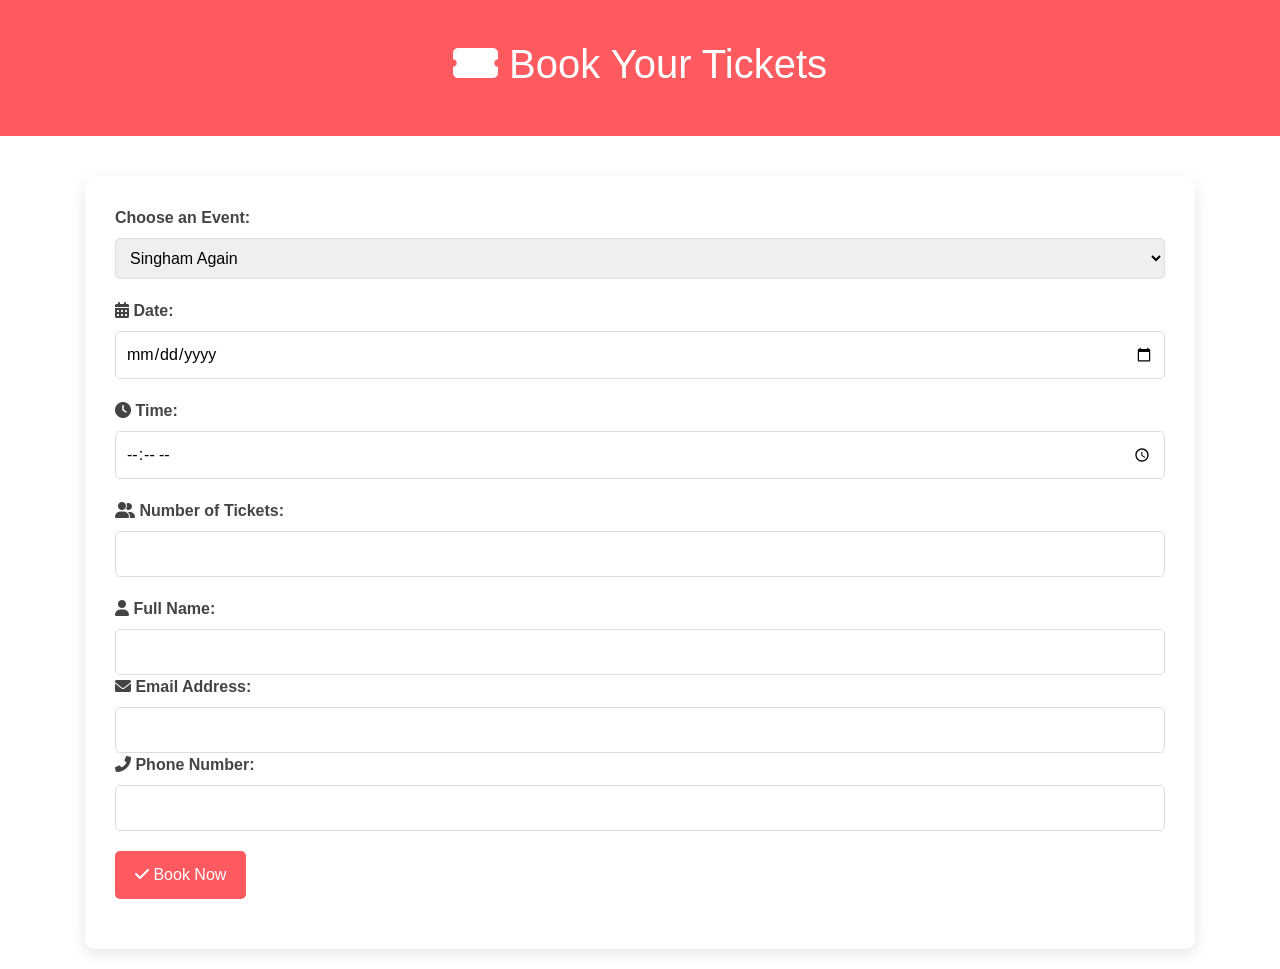
<file: ticket.html>
<!DOCTYPE html>
<html lang="en">
<head>
  <meta charset="UTF-8">
  <meta name="viewport" content="width=device-width, initial-scale=1.0">
  <title>Event Ticket Booking</title>
  <link rel="icon" href="https://cdn-icons-png.flaticon.com/512/2558/2558944.png" type="image/x-icon">
  <link rel="stylesheet" href="ticket.css">
  <link href="https://fonts.googleapis.com/css2?family=Poppins:wght@400;600&display=swap" rel="stylesheet">
  <link rel="stylesheet" href="https://cdnjs.cloudflare.com/ajax/libs/font-awesome/6.0.0-beta3/css/all.min.css">
  <link rel="stylesheet" href="https://cdn.jsdelivr.net/npm/bootstrap@4.5.3/dist/css/bootstrap.min.css" integrity="sha384-TX8t27EcRE3e/ihU7zmQxVncDAy5uIKz4rEkgIXeMed4M0jlfIDPvg6uqKI2xXr2" crossorigin="anonymous">
</head>
<body>
  <header>
    <div class="container">
      <h1><i class="fas fa-ticket-alt"></i> Book Your Tickets</h1>
    </div>
  </header>

  <main>
    <div class="container">
      <form id="booking-form">
        <!-- Event Selection -->
        <section class="form-section">
            <label for="event">Choose an Event:</label>
            <select id="event" name="event" required>
              <optgroup label="Movies">
                <option value="singham-again">Singham Again</option>
                <option value="bhool-bhulaiya-3">Bhool Bhulaiya 3</option>
                <option value="stree-2">Stree 2</option>
                <option value="venom">Venom</option>
                <option value="jigra">Jigra</option>
                <option value="phulvanti">Phulvanti</option>
              </optgroup>
              <optgroup label="Concerts">
                <option value="concert-a">Jubin Nautiyal</option>
                <option value="concert-b">Shankar Mahadevan</option>
                <option value="concert-b">Mahesh Kale</option>
                <option value="concert-b">Kailash Kher</option>
                <option value="concert-b">Krishna Das</option>
              </optgroup>
              <optgroup label="Stand-up Comedy">
                <option value="standup-comedian-a">All Star Standup Comedy</option>
                <option value="standup-comedian-b">Jo Bolta Hai Wahi Hota Hai</option>
                <option value="standup-comedian-b">Bhumi Putra - Marathi Standup Comedy Show</option>
                <option value="standup-comedian-b">Zakir Khan Live</option>
                <option value="standup-comedian-b">Trigger Entertainment Standup</option>
                <option value="standup-comedian-b">Oriole Entertainment Standup</option>
              </optgroup>
              <optgroup label="Entertainment">
                <option value="entertainment-show-a">Tikuji-ni-wadi, Thane</option>
                <option value="entertainment-show-b">Spooky Carnival at Jio World Drive</option>
                <option value="entertainment-show-b">Masti Ki Baarish at Imagicaa</option>
                <option value="entertainment-show-b">Bollywood Park Mumbai</option>
                <option value="entertainment-show-b">Snow Kingdom Amchi Switzerland</option>
                <option value="entertainment-show-b">Fountain of Joy at Dhirubhai Ambani Square</option>
              </optgroup>
              <optgroup label="Sports">
                <option value="sports-event-a">Pro Kabaddi League Season 11</option>
                <option value="sports-event-b">Pro Kabaddi: Telugu Titans vs UP Yoddhas</option>
                <option value="sports-event-b">Mumbai City FC vs Odisha FC</option>
                <option value="sports-event-b">Mumbai Green Marathon</option>
                <option value="sports-event-b">Pro Kabaddi: Bengaluru Bulls vs Gujarat Titans</option>
                <option value="sports-event-b">Chess Blitz Championship - Online for All Ages</option>
              </optgroup>
            </select>
          </section>

        <!-- Date and Time Selection -->
        <section class="form-section">
          <label for="date"><i class="fas fa-calendar-alt"></i> Date:</label>
          <input type="date" id="date" name="date" required>
        </section>

        <section class="form-section">
          <label for="time"><i class="fas fa-clock"></i> Time:</label>
          <input type="time" id="time" name="time" required>
        </section>

        <!-- Seat Selection -->
        <section class="form-section">
          <label for="seats"><i class="fas fa-user-friends"></i> Number of Tickets:</label>
          <input type="number" id="seats" name="seats" min="1" max="10" required>
        </section>

        <!-- Personal Information -->
        <section class="form-section">
          <label for="name"><i class="fas fa-user"></i> Full Name:</label>
          <input type="text" id="name" name="name" required>

          <label for="email"><i class="fas fa-envelope"></i> Email Address:</label>
          <input type="email" id="email" name="email" required>

          <label for="phone"><i class="fas fa-phone-alt"></i> Phone Number:</label>
          <input type="tel" id="phone" name="phone" required>
        </section>

        <!-- Submit Button -->
        <section class="form-section">
          <button type="submit" class="submit-btn"><i class="fas fa-check"></i> Book Now</button>
        </section>
      </form>

      <!-- Confirmation Message -->
      <div id="confirmation" class="confirmation hidden">
        <h2>Thank you for booking!</h2>
        <p>Your tickets have been reserved. We will send you a confirmation email shortly.</p>
      <h4><b>Online Payment</b></h4>
      <p> <b>Contact :</b> +91 XXXXXXXXXX</p>
        <button class="btn btn-primary" onclick="window.location.href='/manup-master/index.html';">Home</button>
      </div>
    </div>
  </main>

  <script>
    document.getElementById("booking-form").addEventListener("submit", function(event) {
        event.preventDefault();
      
        document.getElementById("booking-form").style.display = 'none';
        const confirmation = document.getElementById("confirmation");
        confirmation.classList.remove("hidden");
        confirmation.style.opacity = 0;
      
        setTimeout(() => {
          confirmation.style.opacity = 1;
          confirmation.style.transition = "opacity 0.5s ease-in-out";
        }, 100);
      });
      
  </script>
</body>
</html>
</file>
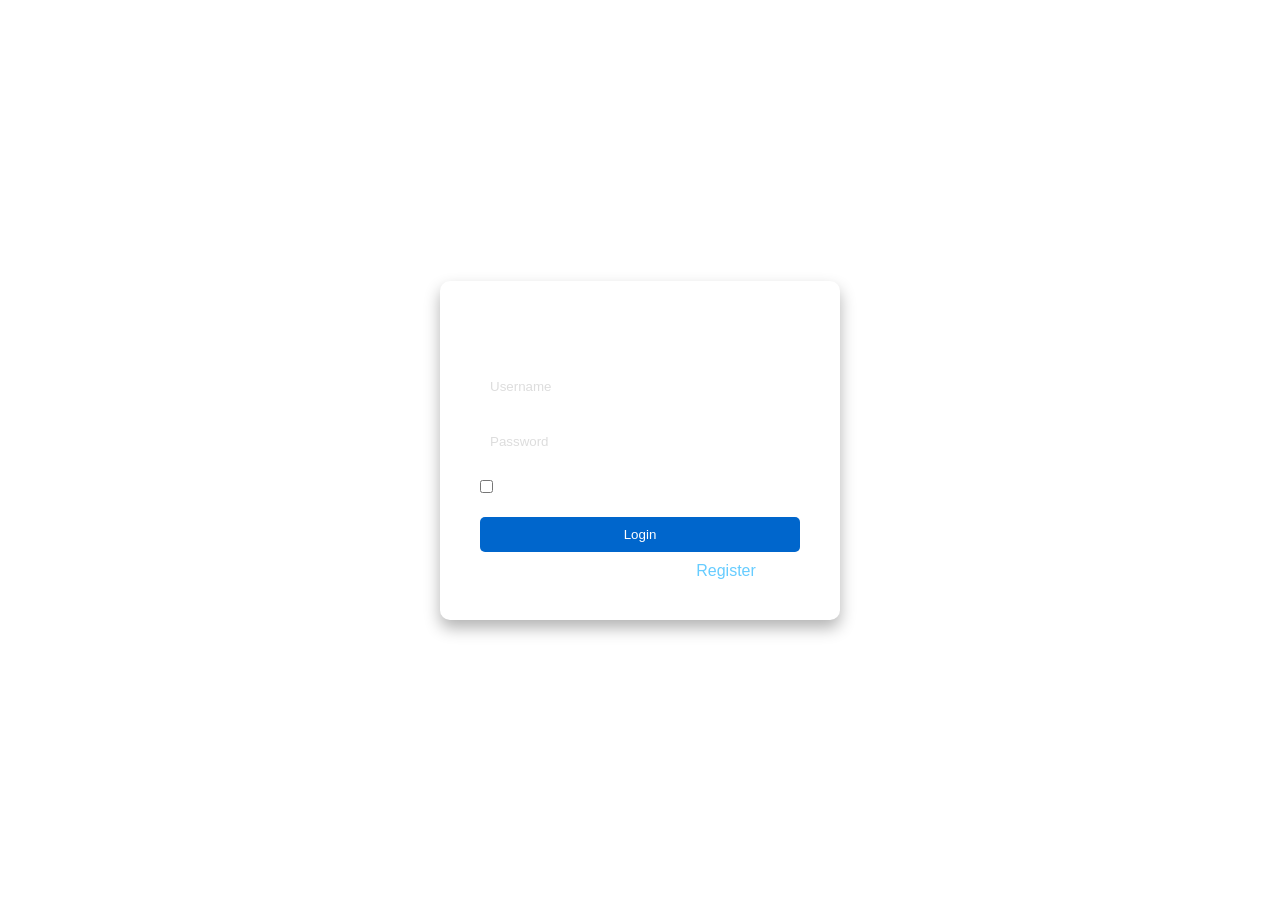
<file: Login/login.html>
<!DOCTYPE html>
<html lang="en">

<head>
    <meta charset="UTF-8">
    <meta name="viewport" content="width=device-width, initial-scale=1.0">
    <title>Admin Login</title>
    <link rel="icon" href="https://cdn-icons-png.flaticon.com/512/2558/2558944.png" type="image/x-icon">
    <style>
        /* Global Styles */
        * {
            margin: 0;
            padding: 0;
            box-sizing: border-box;
            font-family: Arial, sans-serif;
        }
        body {
            background-image: url('https://png.pngtree.com/thumb_back/fw800/background/20240703/pngtree-event-management-outdoor-background-image_15934727.jpg');
            /* Background image */
            background-size: cover;
            background-position: center;
            height: 100vh;
            display: flex;
            justify-content: center;
            align-items: center;
        }
        /* Container for form */
        .form-container {
            background: rgba(255, 255, 255, 0.1);
            /* Slight transparency */
            backdrop-filter: blur(10px);
            /* Blur background effect */
            border-radius: 10px;
            padding: 40px;
            max-width: 400px;
            width: 100%;
            box-shadow: 0px 8px 16px rgba(0, 0, 0, 0.3);
        }
        h2 {
            text-align: center;
            margin-bottom: 20px;
            color: #fff;
        }
        .input-box {
            position: relative;
            margin-bottom: 20px;
        }

        .input-box input {
            width: 100%;
            padding: 10px;
            background: rgba(255, 255, 255, 0.2);
            border: none;
            border-radius: 5px;
            color: #fff;
        }

        .input-box input::placeholder {
            color: #ddd;
        }

        .input-box i {
            position: absolute;
            right: 10px;
            top: 50%;
            transform: translateY(-50%);
            color: #fff;
        }

        .remember-forgot {
            display: flex;
            justify-content: space-between;
            color: #fff;
            margin-bottom: 20px;
        }

        .remember-forgot a {
            color: #ddd;
            text-decoration: none;
        }

        .remember-forgot input {
            margin-right: 5px;
        }

        .btn {
            width: 100%;
            padding: 10px;
            background-color: #0066cc;
            color: #fff;
            border: none;
            border-radius: 5px;
            cursor: pointer;
            transition: background-color 0.3s ease;
        }

        .btn:hover {
            background-color: #005bb5;
        }

        .register-link {
            text-align: center;
            color: #fff;
            margin-top: 10px;
        }

        .register-link a {
            color: #66ccff;
            text-decoration: none;
        }

        .register-link a:hover {
            text-decoration: underline;
        }

        #errorMessage {
            text-align: center;
            margin-top: 10px;
            font-size: 14px;
            color: red;
        }
    </style>

    <script>
        // Hardcoded admin credentials (Only for client-side demonstration, not for production use)
        const ADMIN_USERNAME = "admin";
        const ADMIN_PASSWORD = "admin123";

        function validateLogin(event) {
            event.preventDefault();  // Prevent form submission

            const username = document.getElementById("username").value;
            const password = document.getElementById("password").value;

            // Check if credentials are correct
            if (username === ADMIN_USERNAME && password === ADMIN_PASSWORD) {
                // Redirect to admin page if login is successful
                window.location.href = "/manup-master/index.html";
            } else {
                // Display an error message if login fails
                document.getElementById("errorMessage").textContent = "Incorrect username or password!";
            }
        }
    </script>
</head>

<body>

    <!-- Form container with blur background -->
    <div class="form-container">
        <h2>Customer Login</h2>
        <form onsubmit="validateLogin(event)">
            <div class="input-box">
                <input type="text" id="username" name="username" placeholder="Username" required>
                <i class='bx bxs-user'></i> <!-- Icon (add your own icon if needed) -->
            </div>
            <div class="input-box">
                <input type="password" id="password" name="password" placeholder="Password" required>
                <i class='bx bxs-lock-alt'></i> <!-- Icon (add your own icon if needed) -->
            </div>
            <div class="remember-forgot">
                <label><input type="checkbox"> Remember Me</label>
            </div>
            <button type="submit" class="btn">Login</button>
        </form>
        <!-- Error message for incorrect login -->
        <div id="errorMessage"></div>
        <div class="register-link">
            <p>Don't have an account? <a href="register.html">Register</a></p>
        </div>
    </div>
    
</body>

</html>
</file>
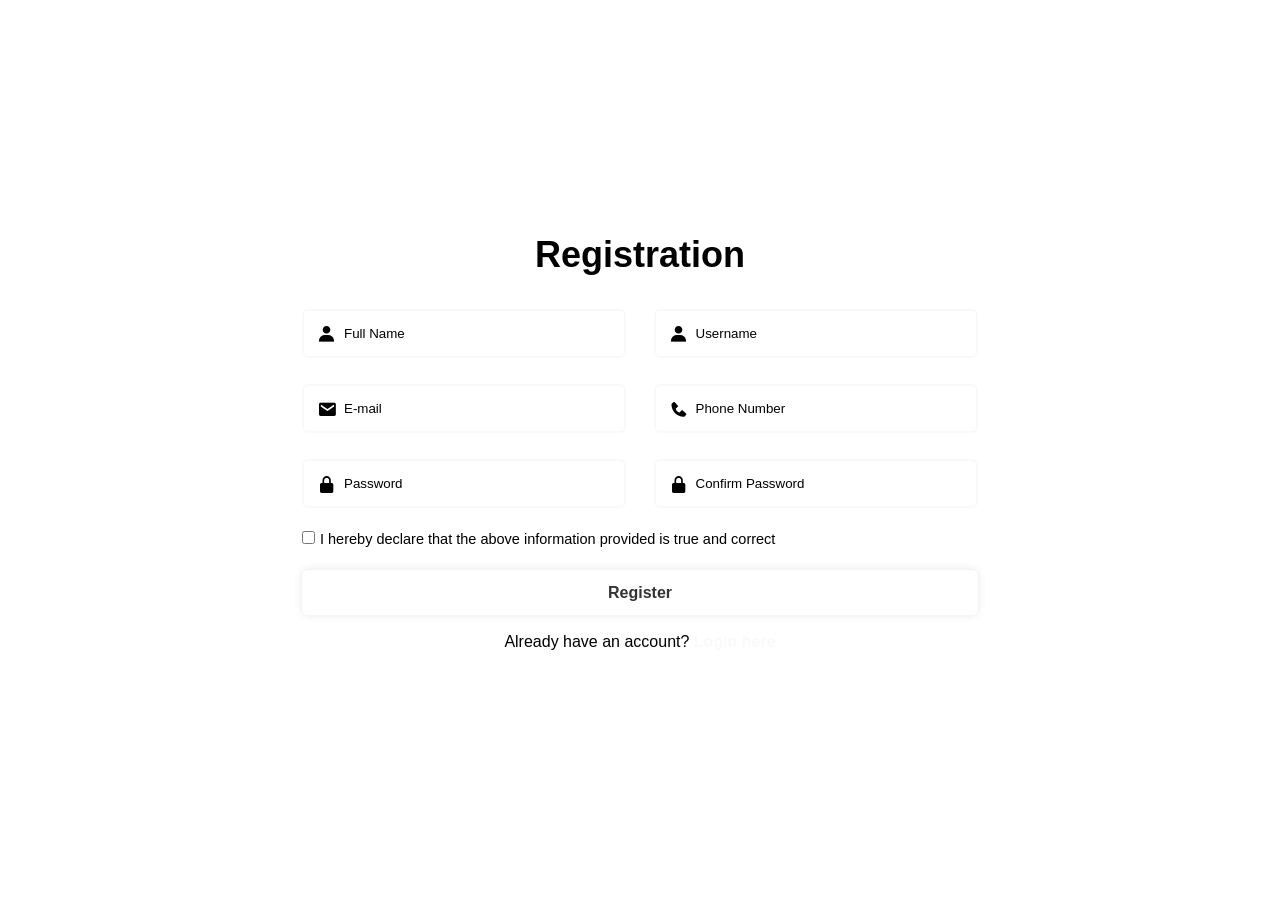
<file: Login/register.html>
<!DOCTYPE html>
<html lang="en">

<head>
    <meta charset="UTF-8">
    <meta http-equiv="X-UA-Compatible" content="IE=edge">
    <meta name="viewport" content="width=device-width, initial-scale=1.0">
    <title>Registration</title>
    <link rel="stylesheet" href="register.css">
    <link href='https://unpkg.com/boxicons@2.1.4/css/boxicons.min.css' rel='stylesheet'>
    <link rel="icon" href="https://cdn-icons-png.flaticon.com/512/2558/2558944.png" type="image/x-icon">
</head>

<body>
    <div class="wrapper">
        <form id="registrationForm" action="reg.php" method="POST">
            <h1>Registration</h1>

            <div class="input-box">
                <div class="input-field">
                    <input type="text" name="Name" placeholder="Full Name" required>
                    <i class='bx bxs-user'></i>
                </div>
                <div class="input-field">
                    <input type="text" name="username" placeholder="Username" required>
                    <i class='bx bxs-user'></i>
                </div>
            </div>
            <div class="input-box">
                <div class="input-field">
                    <input type="email" name="Email" placeholder="E-mail" required>
                    <i class='bx bxs-envelope'></i>
                </div>
                <div class="input-field">
                    <input type="number" name="Phone" placeholder="Phone Number" required>
                    <i class='bx bxs-phone'></i>
                </div>
            </div>
            <div class="input-box">
                <div class="input-field">
                    <input type="password" name="Password" placeholder="Password" required>
                    <i class='bx bxs-lock-alt'></i>
                </div>
                <div class="input-field">
                    <input type="password" name="ConfirmPassword" placeholder="Confirm Password" required>
                    <i class='bx bxs-lock-alt'></i>
                </div>
            </div>
            <label><input type="checkbox">I hereby declare that the above information provided is true and correct</label>
            <button type="submit" class="btn">Register</button>
        </form><br>
        
        <span><p class="login-text">   Already have an account? <a href="login.html">Login here</a></p></span>    
    </div>

    <script>
        document.getElementById('registrationForm').addEventListener('submit', function(event) {
            event.preventDefault(); // Prevent default form submission

            // Create FormData object
            var formData = new FormData(this);

            // Send the form data to the server using Fetch API
            fetch('reg.php', {
                method: 'POST',
                body: formData
            })
            .then(response => response.json())
            .then(data => {
                if (data.status === 'error') {
                    alert(data.message); // Show error message
                } else {
                    alert(data.message); // Show success message
                    window.location.href = 'login.html'; // Redirect to login page
                }
            })
            .catch(error => console.error('Error:', error));
        });
    </script>
</body>

</html>
</file>
<file: ticket.css>
/* General Styles */
* {
    margin: 0;
    padding: 0;
    box-sizing: border-box;
  }
  
  body {
    font-family: 'Poppins', sans-serif;
    background-color: #f4f7fb;
    color: #333;
  }
  
  h1, h2 {
    font-weight: 600;
  }
  
  .container {
    max-width: 800px;
    margin: 0 auto;
    padding: 20px;
  }
  
  header {
    background: #ff5a60;
    padding: 20px 0;
    text-align: center;
  }
  
  header h1 {
    color: white;
    font-size: 2.5rem;
  }
  
  form {
    background: white;
    padding: 30px;
    margin-top: 20px;
    border-radius: 10px;
    box-shadow: 0 5px 15px rgba(0, 0, 0, 0.1);
  }
  
  .form-section {
    margin-bottom: 20px;
  }
  
  label {
    display: block;
    margin-bottom: 8px;
    font-weight: 600;
    color: #444;
  }
  
  input, select {
    width: 100%;
    padding: 10px;
    margin-bottom: 10px;
    border: 1px solid #ddd;
    border-radius: 5px;
    font-size: 1rem;
    transition: all 0.3s ease;
  }
  
  input:focus, select:focus {
    border-color: #ff5a60;
    outline: none;
  }
  
  button.submit-btn {
    background-color: #ff5a60;
    color: white;
    padding: 12px 20px;
    border: none;
    border-radius: 5px;
    font-size: 1rem;
    cursor: pointer;
    transition: background-color 0.3s ease;
  }
  
  button.submit-btn:hover {
    background-color: #ff2f42;
  }
  
  .confirmation {
    background-color: #eaf9ea;
    border: 1px solid #c7e5c7;
    padding: 20px;
    border-radius: 10px;
    text-align: center;
  }
  
  .confirmation h2 {
    color: #2e7d32;
  }
  
  .hidden {
    display: none;
  }
  
  /* Responsive Styles */
  @media (max-width: 768px) {
    form {
      padding: 20px;
    }
  
    h1 {
      font-size: 2rem;
    }
  }
</file>
<file: Login/register.css>
*{
    margin: 0;
    padding: 0;
    box-sizing: border-box;
    font-family: "Poppins", sans-serif;
  }
body{
    display: flex;
    justify-content: center;
    align-items: center;
    min-height: 100vh;
    background: url("https://png.pngtree.com/thumb_back/fw800/background/20240704/pngtree-new-event-management-outdoor-image-image_15957682.jpg");
    background-size: cover;
    background-position: center;

}
.wrapper {
    width: 750px;
    background: rgba(255, 255, 255, .1);
    border: 2px solid rgba(255, 255, 255, .2);
    backdrop-filter: blur(9px);
    border-radius: 12px;
    color : black;
    padding: 40px 35px 55px;
}
.wrapper h1 {
    font-size: 36px;
    text-align: center;
    margin-bottom: 20px;
}

.wrapper .input-box {
    display: flex;
    justify-content: space-between;
    flex-wrap: wrap;
}

.input-box .input-field {
    position: relative;
    width: 48%;
    background: white;
    margin: 13px 0;
}
.input-box .input-field input {
    width: 100%;
    height: 100%;
    background: transparent;
    border: 2px solid rgba(225, 225, 225, .2);
    outline: none;
    color: black;
    border-radius: 6px;
    padding: 15px 15px 15px 40px;
}
.input-box .input-field input::placeholder {
    color: black;
}
.input-box .input-field i{
    position: absolute;
    left: 15px;
    top: 50%;
    transform: translateY(-50%);
    font-size: 20px;
}
.wrapper label {
    display: inline-block;
    font-size: 14.5px;
    margin: 10px 0 23px;
}
.wrapper label input{
    accent-color: #fff;
    margin-right: 5px;
}
.wrapper .btn {
    width: 100%;
    height: 45px;
    background: #fff;
    border: none;
    outline: none;
    border-radius: 6px;
    box-shadow: 0 0 10px rgba(0, 0, 0, .1);
    cursor: pointer;
    font-size: 16px;
    color: #333;
    font-weight: 600;
}
.back-btn {
    margin-top: 10px;
    padding: 10px 15px;
    background-color: #f0f0f0; /* Change as needed */
    border: none;
    border-radius: 5px;
    cursor: pointer;
    font-size: 16px;
}

.back-btn:hover {
    background-color: #e0e0e0; /* Change as needed */
}
.login-text a {
    text-align: center;
    color: #fff; /* Sets the text color to white */
    text-decoration: none;
    font-weight: bold;
    margin-top: 20px;
    color:#fafafa;
    
}
.wrapper .login-text  {
text-align: center;

}

.login-text a:hover {
    text-decoration: underline;
}
</file>
